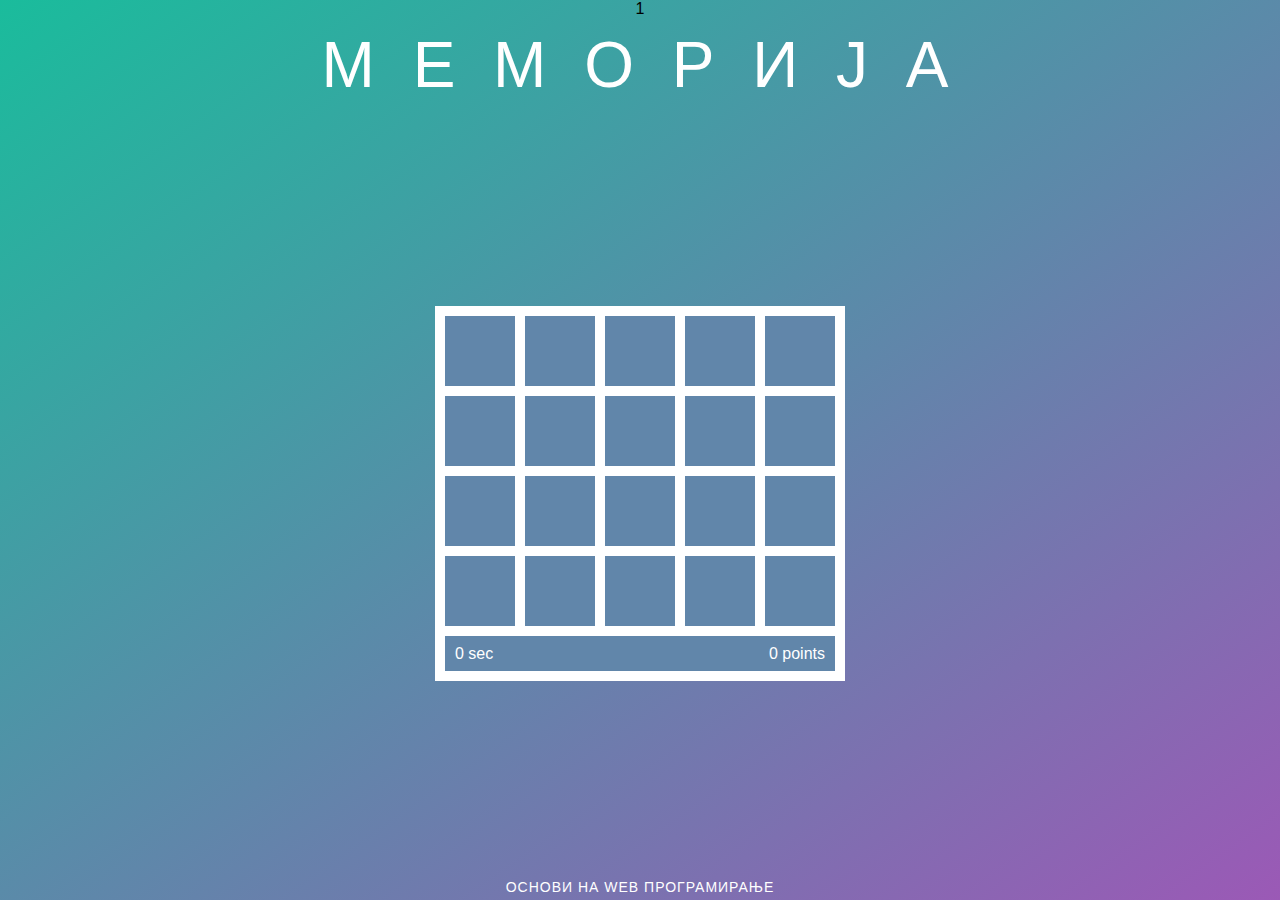
<file: proektna/memory/index.html>
1<!DOCTYPE html>
<html lang="en" >
<head>
  <meta charset="UTF-8">
  <title>Memory Game</title>
  <link rel="stylesheet" href="style.css">
</head>
<body>
<header>
  <h1>М Е М О Р И Ј А</h1>
</header>

<section id = "main_section" class="main">
  <div id = "box1" class="box play"></div>
  <div id = "box2" class="box play"></div>
  <div id = "box3" class="box play"></div>
  <div id = "box4" class="box play"></div>
  <div id = "box5" class="box play"></div>
  <div id = "box6" class="box play"></div>
  <div id = "box7" class="box play"></div>
  <div id = "box8" class="box play"></div>
  <div id = "box9" class="box play"></div>
  <div id = "box10" class="box play"></div>
  <div id = "box11" class="box play"></div>
  <div id = "box12" class="box play"></div>
  <div id = "box13" class="box play"></div>
  <div id = "box14" class="box play"></div>
  <div id = "box15" class="box play"></div>
  <div id = "box16" class="box play"></div>
  <div id = "box17" class="box play"></div>
  <div id = "box18" class="box play"></div>
  <div id = "box19" class="box play"></div>
  <div id = "box20" class="box play"></div>
  
  <div id="state">
    <span id="time">0</span>
    <span id="score">0</span>
  </div>
</section>


<footer>
  <p>ОСНОВИ НА WEB ПРОГРАМИРАЊЕ</p>
</footer>

<section id="post" class="hidden">
  <div>
    <h2>Б Р А В О !</h2>
    <p id="final"></p>
    <br>
  </div>
</section>

<script src="script.js"></script>

</body>
</html>
</file>
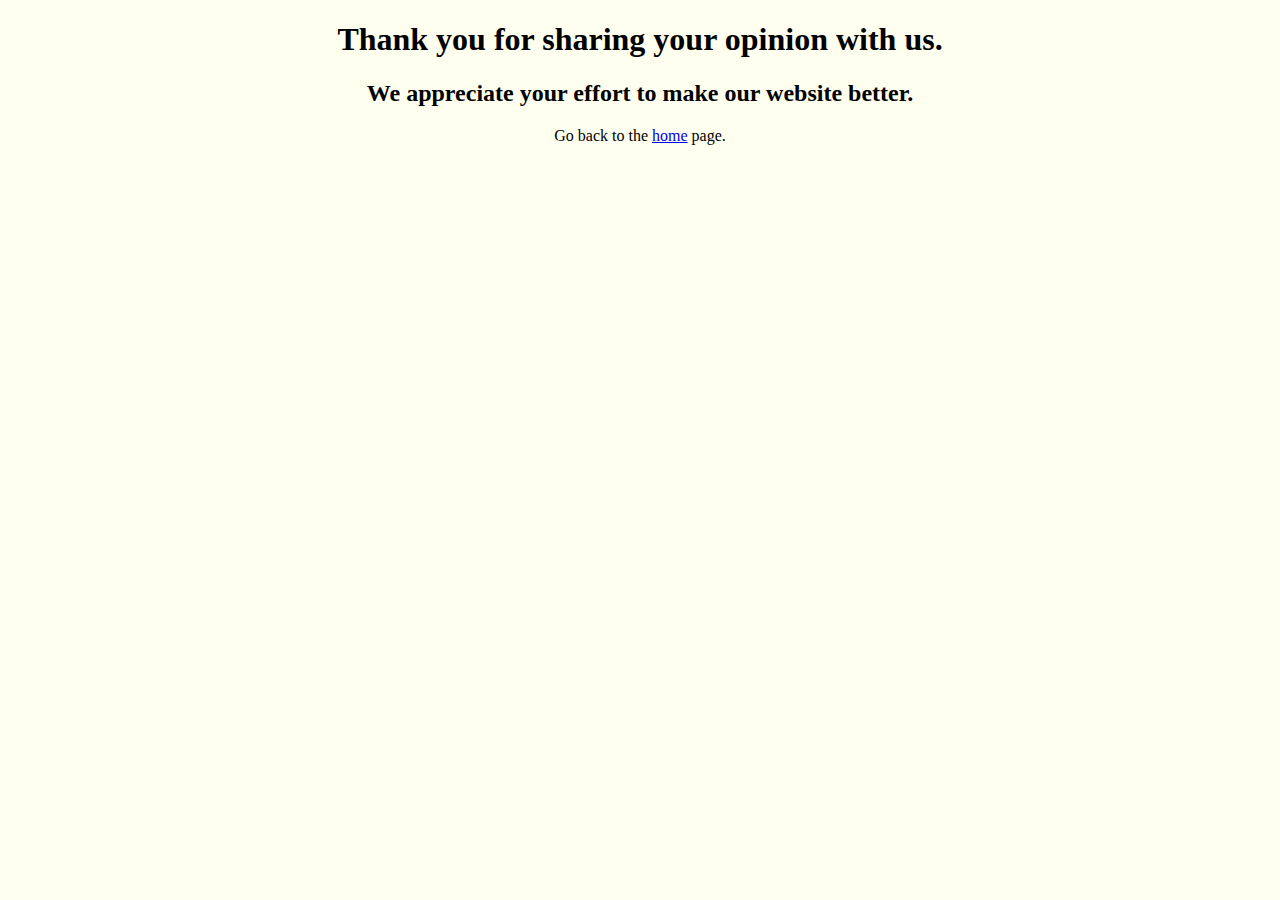
<file: impressionAccepted.html>
<!DOCTYPE html>

<html>
    <head>
        <meta charset="utf-8">
        <title>Thank you!</title>
        <link rel="stylesheet" type="text/css" href="styles.css">
    </head>

    <body>
        <div id="feedback">
            <h1>Thank you for sharing your opinion with us.</h1>
            <h2>We appreciate your effort to make our website better.</h2>
            <p>
                Go back to the 
                <a href="index.html">home</a>
                page.
            </p>
        </div>
    </body>
</html>
</file>
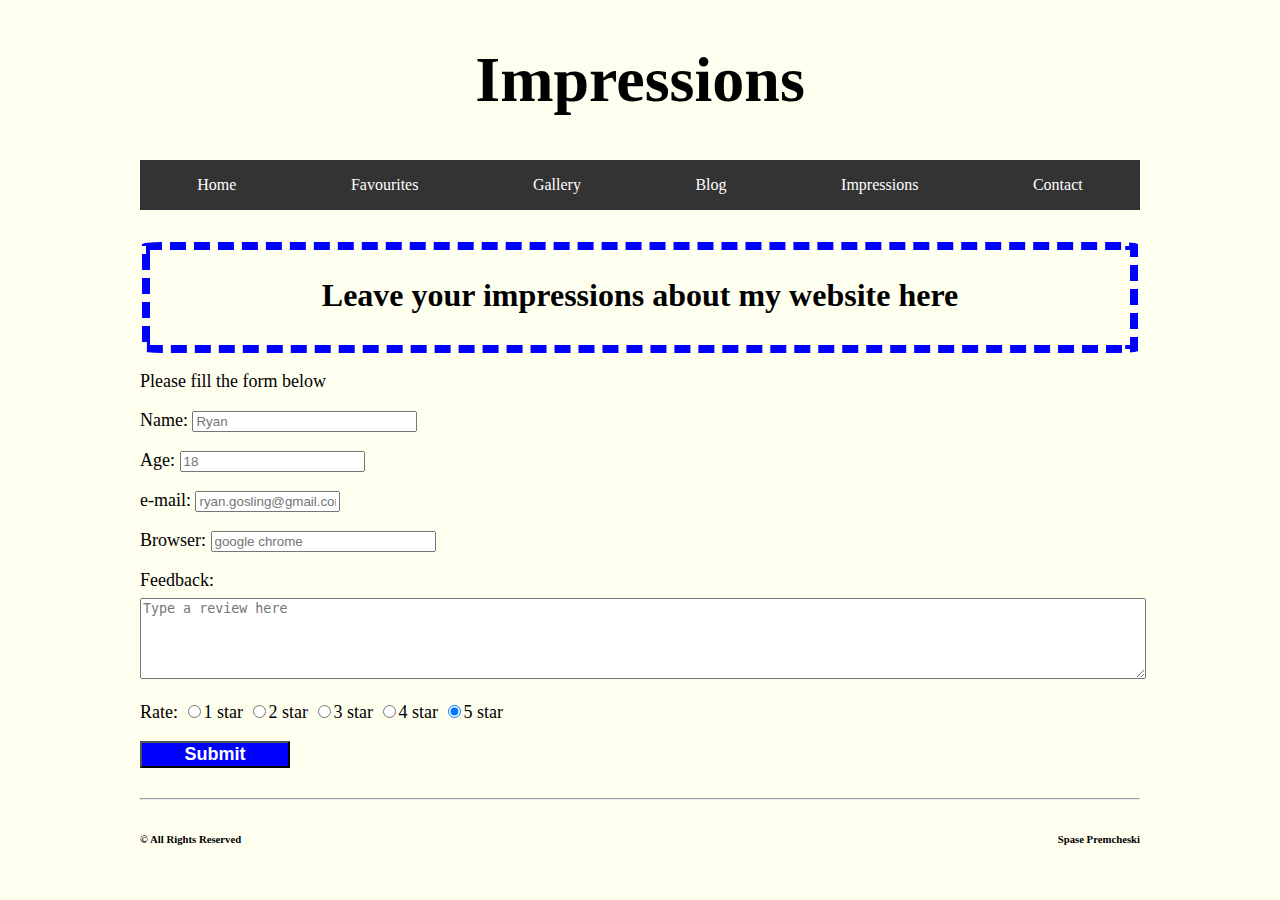
<file: impressions.html>
<!DOCTYPE html>

<html>
    <head>
        <meta charset="utf-8">
        <title>Impressions</title>
        <link rel="stylesheet" type="text/css" href="styles.css">
    </head>

    <body>
        <div id="heading">
            <h1>Impressions</h1>
        </div>
        <div id="menu">
            <ul>
                <li>
                    <a href="index.html">Home</a>
                </li>
                <li>
                    <a href="favourites.html">Favourites</a>
                </li>
                <li>
                    <a href="gallery.html">Gallery</a>
                </li>
                <li>
                    <a href="blog.html">Blog</a>
                </li>
                <li>
                    <a href="impressions.html">Impressions</a>
                </li>
                <li>
                    <a href="contact.html">Contact</a>
                </li>
            </ul>
        </div>

        <div id="starfield">
            <fieldset>
                <h1>
                    Leave your impressions about my website here
                </h1>
            </fieldset>
        </div>

        <div id="anketa">
            <p>Please fill the form below</p>
            <form method="post" action="impressionAccepted.html">
                <p>
                    <label>Name: </label>
                    <input name="name" type="text" size="25" placeholder="Ryan">
                </p>
                <p>
                    <label>Age: </label>
                    <input name="age" type="number" size="3" placeholder="18">
                </p>
                <p>
                    <label>e-mail: </label>
                    <input name="email" type="text" size="15" placeholder="ryan.gosling@gmail.com">
                </p>
                <p>
                    <label>Browser: </label>
                    <input name="browser" type="text" size="25" placeholder="google chrome">
                </p>
                <p id="box">
                    <label>Feedback:</label>
                    <br>
                    <textarea name="feedback" rows="5" cols="100" autocapitalize="sentences" placeholder="Type a review here"></textarea>
                </p>
                <p>
                    Rate: 
                    <label>
                        <input name="rate" type="radio" value="1">1 star
                    </label>
                    <label>
                        <input name="rate" type="radio" value="2">2 star
                    </label>
                    <label>
                        <input name="rate" type="radio" value="3">3 star
                    </label>
                    <label>
                        <input name="rate" type="radio" value="4">4 star
                    </label>
                    <label>
                        <input name="rate" type="radio" value="5" checked>5 star
                    </label>
                </p>
                <p id="submit">
                    <input type="submit" value="Submit">
                </p>
            </form>
        </div>

        <div id="footer">
            <hr>
            <h6 id="footerleft">&copy All Rights Reserved</h6>
            <h6 id="footerright">Spase Premcheski</h6>
        </div>
    </body>
</html>
</file>
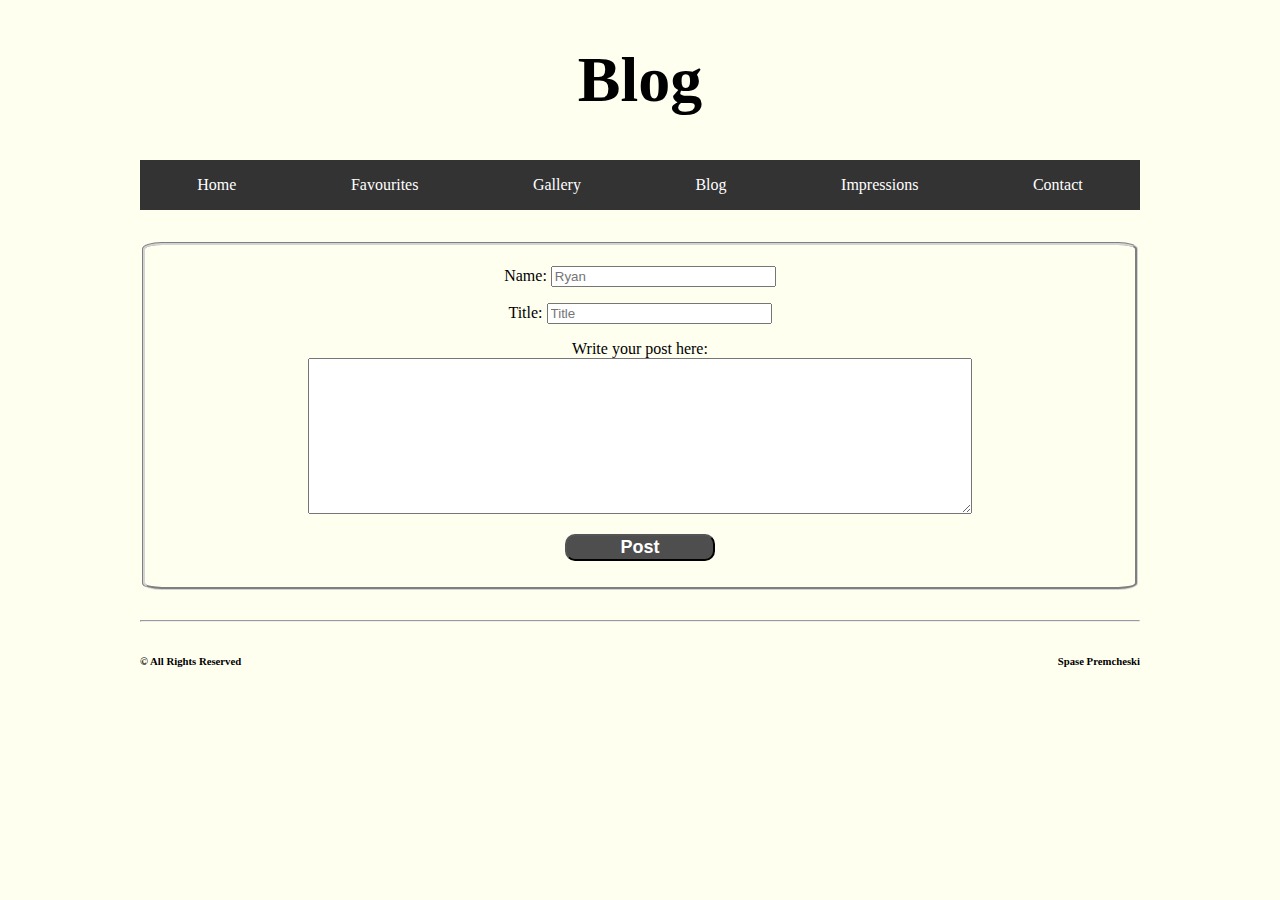
<file: proektna/blog.html>
<!DOCTYPE html>

<html>
    <head>
        <meta charset="utf-8">
        <title>Blog</title>
        <link rel="stylesheet" type="text/css" href="styles.css">
        <script src="blog.js"></script>
    </head>

    <body>
        <div id="heading">
            <h1>Blog</h1>
        </div>
        <div id="menu">
            <ul>
                <li>
                    <a href="index.html">Home</a>
                </li>
                <li>
                    <a href="favourites.html">Favourites</a>
                </li>
                <li>
                    <a href="gallery.html">Gallery</a>
                </li>
                <li>
                    <a href="blog.html">Blog</a>
                </li>
                <li>
                    <a href="impressions.html">Impressions</a>
                </li>
                <li>
                    <a href="contact.html">Contact</a>
                </li>
            </ul>
        </div>

        <div id="uploadblog">
            <fieldset>
                    <p>
                        <label>Name:</label>
                        <input id="name1" name="name" type="text" size="25" placeholder="Ryan">
                    </p>
                    <p id="naslov">
                        <label for="title">Title:</label>
                        <input id="title1" name="title" type="text" size="25" placeholder="Title">
                    </p>
                    <p id="statija">
                        <label for="myText">Write your post here:</label><br>
                        <textarea type="text" id="myText" name="mojastatija" rows="10" cols="80" autocapitalize="sentences"></textarea>
                    </p>
                    <p>
                        <input id="submit" type="submit" value="Post" onclick="postStatija()">
                    </p>
            </fieldset>
        </div>

        <div id="blog">

        </div>

        <div id="footer">
            <hr>
            <h6 id="footerleft">&copy All Rights Reserved</h6>
            <h6 id="footerright">Spase Premcheski</h6>
        </div>
    </body>
</html>
</file>
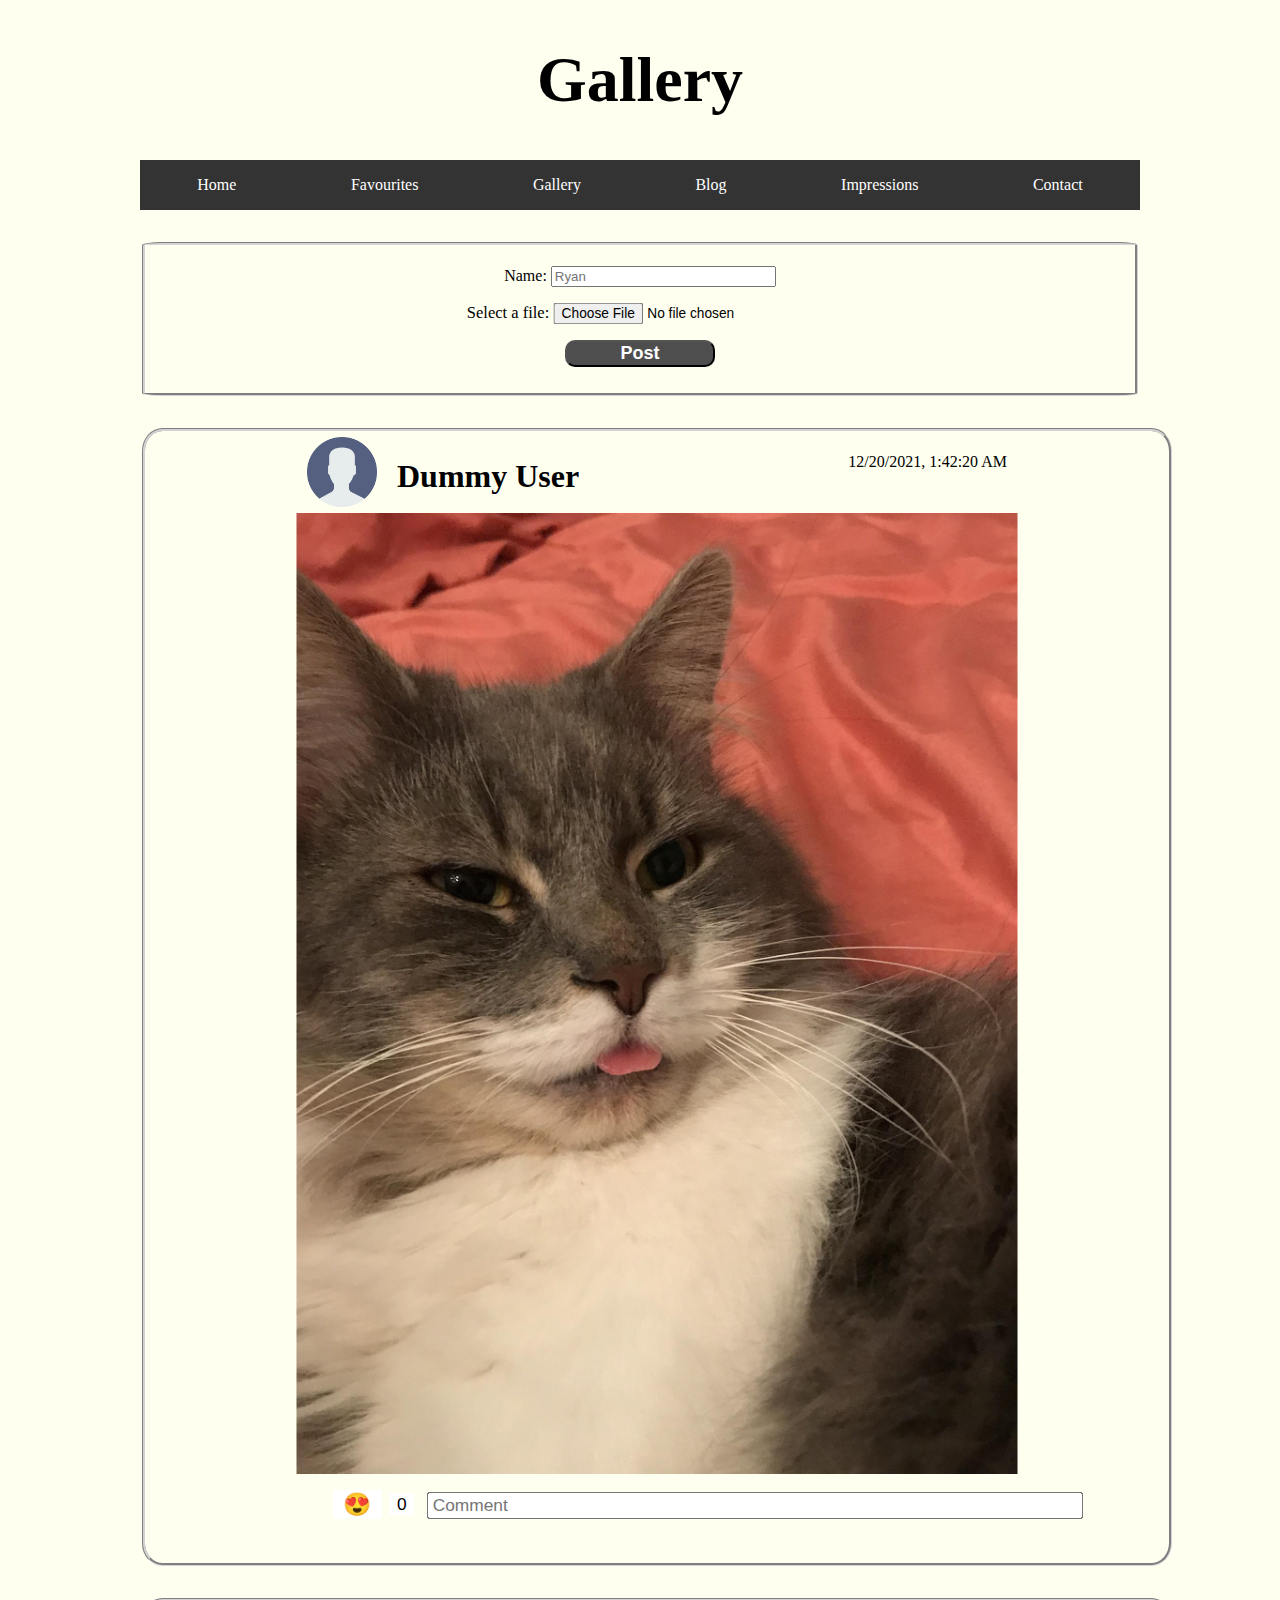
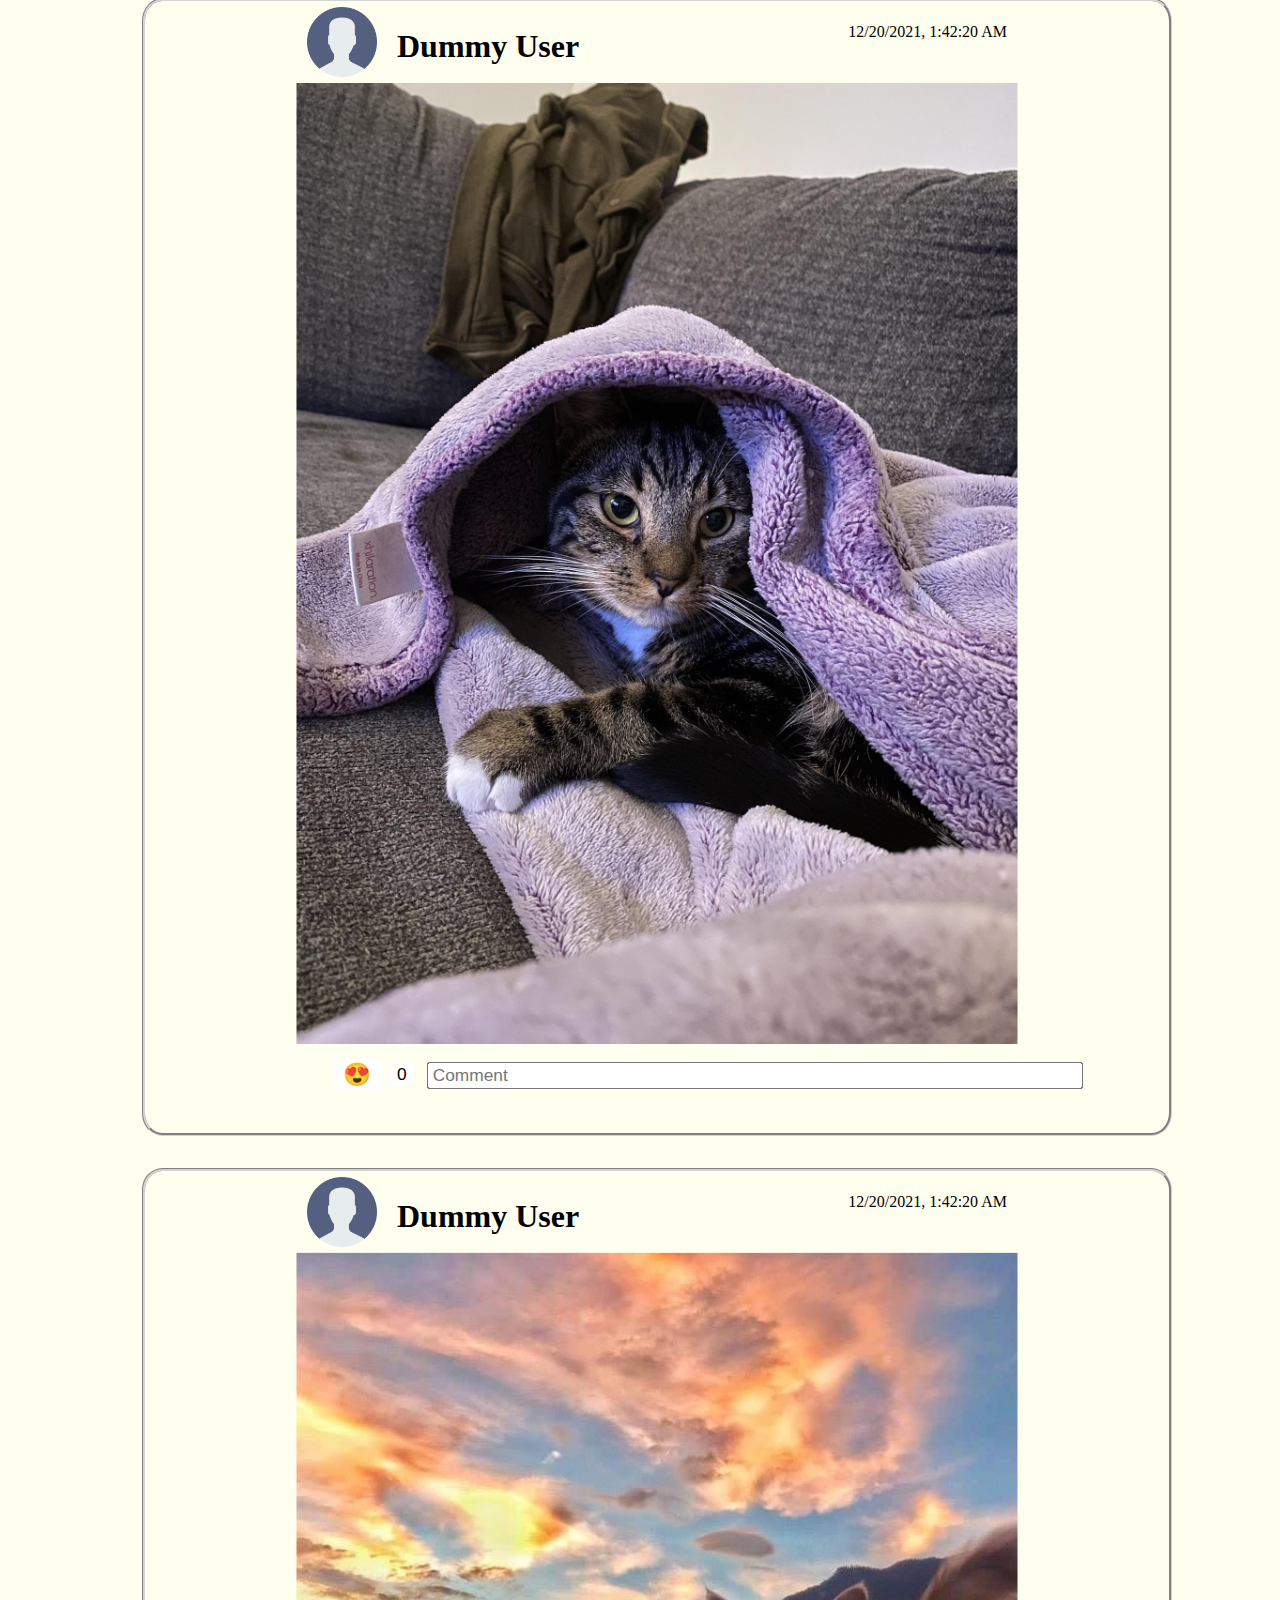
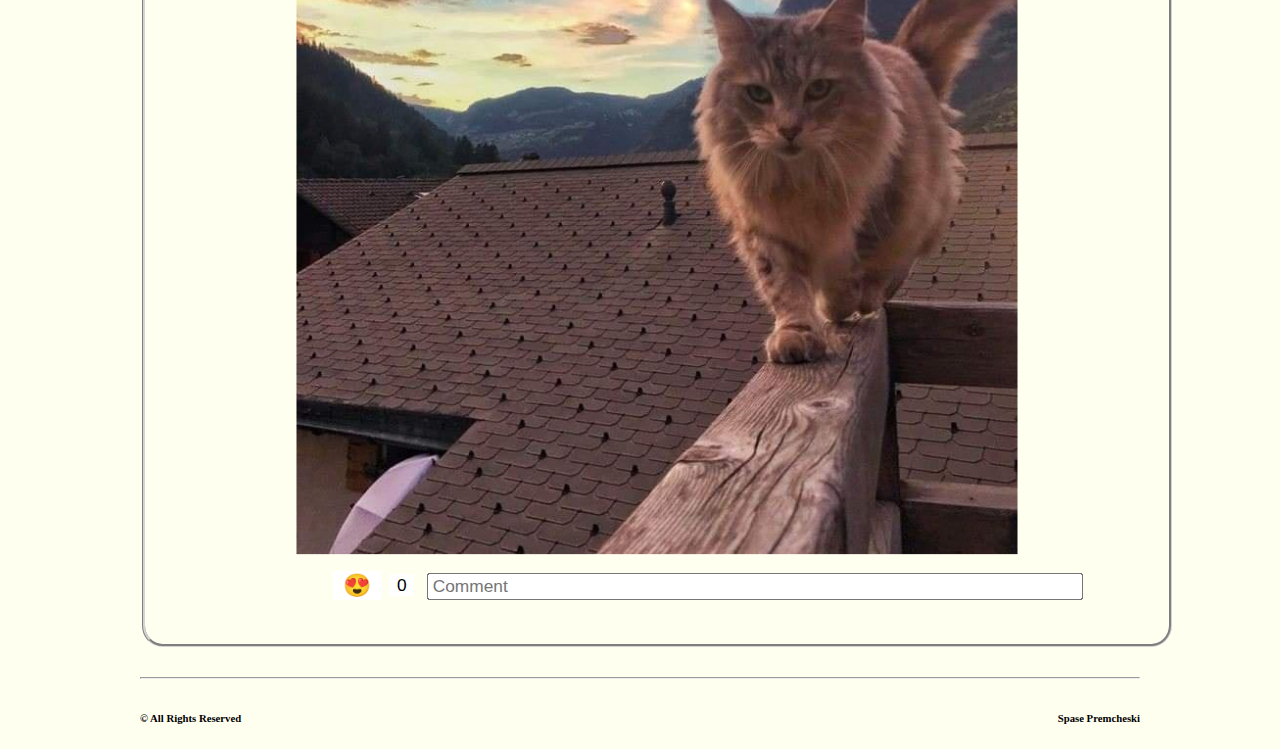
<file: proektna/gallery.html>
<!DOCTYPE html>

<html>
    <head>
        <meta charset="utf-8">
        <title>Gallery</title>
        <link rel="stylesheet" type="text/css" href="styles.css">
        <script src="gallery.js"></script>
        <script src="https://ajax.googleapis.com/ajax/libs/jquery/3.5.1/jquery.min.js"></script>
    </head>

    <body>
        <div id="heading">
            <h1>Gallery</h1>
        </div>
        <div id="menu">
            <ul>
                <li>
                    <a href="index.html">Home</a>
                </li>
                <li>
                    <a href="favourites.html">Favourites</a>
                </li>
                <li>
                    <a href="gallery.html">Gallery</a>
                </li>
                <li>
                    <a href="blog.html">Blog</a>
                </li>
                <li>
                    <a href="impressions.html">Impressions</a>
                </li>
                <li>
                    <a href="contact.html">Contact</a>
                </li>
            </ul>
        </div>

        <div id="uploadpicture">
            <fieldset>
                    <p>
                        <label>Name:</label>
                        <input id="name1" name="name" type="text" size="25" placeholder="Ryan">
                    </p>
                    <p id="slika">
                        <label for="myfile">Select a file:</label>
                        <input type="file" id="myfile" name="myfile" onchange="slika(this)">
                    </p>
                    <p>
                        <input id="submit" type="submit" value="Post" onclick="postpicture()">
                    </p>
            </fieldset>
        </div>

        <div id="gallery">
            <fieldset>
                <img id="icon" src="user.png" alt="icon" width="70em">
                <h1>Dummy User</h1>
                <p id="dateposted">12/20/2021, 1:42:20 AM</p>
                <p>
                    <img id="slika" src="image1.jpeg" alt="image1.jpeg" width="70%" ondblclick="likedimg(this)">
                </p>
                
                <div id="like_comment">
                    <ul id="lc">
                        <li>
                            <input id="smiley" type="button" onclick="likeds(this)" value="&#128525;">
                        </li>
                        <li>
                            <input id="like" type="button" onclick="liked(this)" value="0">
                        </li>
                        <li>
                            <input name="comment" type="text" placeholder="Comment" size="60%" onchange="input(this)">
                        </li>
                    </ul>
                    <!-- <input id="like" type="button" style="margin-right: 1%" onclick="liked(this)" value="0">
                    <input name="comment" type="text" placeholder="Comment" size="60%" onchange="input(this)"> -->
                    <!-- <input type="submit" value="post"> -->
                </div>
            </fieldset>
            <fieldset>
                <img id="icon" src="user.png" alt="icon" width="70em">
                <h1>Dummy User</h1>
                <p id="dateposted">12/20/2021, 1:42:20 AM</p>
                <p>
                    <img id="slika" src="image2.jpeg" alt="image2.jpeg" width="70%" ondblclick="likedimg(this)">
                </p>
                
                <div id="like_comment">
                    <ul id="lc">
                        <li>
                            <input id="smiley" type="button" onclick="likeds(this)" value="&#128525;">
                        </li>
                        <li>
                            <input id="like" type="button" onclick="liked(this)" value="0">
                        </li>
                        <li>
                            <input name="comment" type="text" placeholder="Comment" size="60%" onchange="input(this)">
                        </li>
                    </ul>
                    <!-- <input id="like" type="button" style="margin-right: 1%" onclick="liked(this)" value="0">
                    <input name="comment" type="text" placeholder="Comment" size="60%" onchange="input(this)"> -->
                    <!-- <input type="submit" value="post"> -->
                </div>
            </fieldset>
            <fieldset>
                <img id="icon" src="user.png" alt="icon" width="70em">
                <h1>Dummy User</h1>
                <p id="dateposted">12/20/2021, 1:42:20 AM</p>
                <p>
                    <img id="slika" src="image3.jpeg" alt="image3.jpeg" width="70%" ondblclick="likedimg(this)">
                </p>
                
                <div id="like_comment">
                    <ul id="lc">
                        <li>
                            <input id="smiley" type="button" onclick="likeds(this)" value="&#128525;">
                        </li>
                        <li>
                            <input id="like" type="button" onclick="liked(this)" value="0">
                        </li>
                        <li>
                            <input name="comment" type="text" placeholder="Comment" size="60%" onchange="input(this)">
                        </li>
                    </ul>
                    <!-- <input id="like" type="button" style="margin-right: 1%" onclick="liked(this)" value="0">
                    <input name="comment" type="text" placeholder="Comment" size="60%" onchange="input(this)"> -->
                    <!-- <input type="submit" value="post"> -->
                </div>
            </fieldset>
            
        </div>

        <div id="footer">
            <hr>
            <h6 id="footerleft">&copy All Rights Reserved</h6>
            <h6 id="footerright">Spase Premcheski</h6>
        </div>
    </body>
</html>
</file>
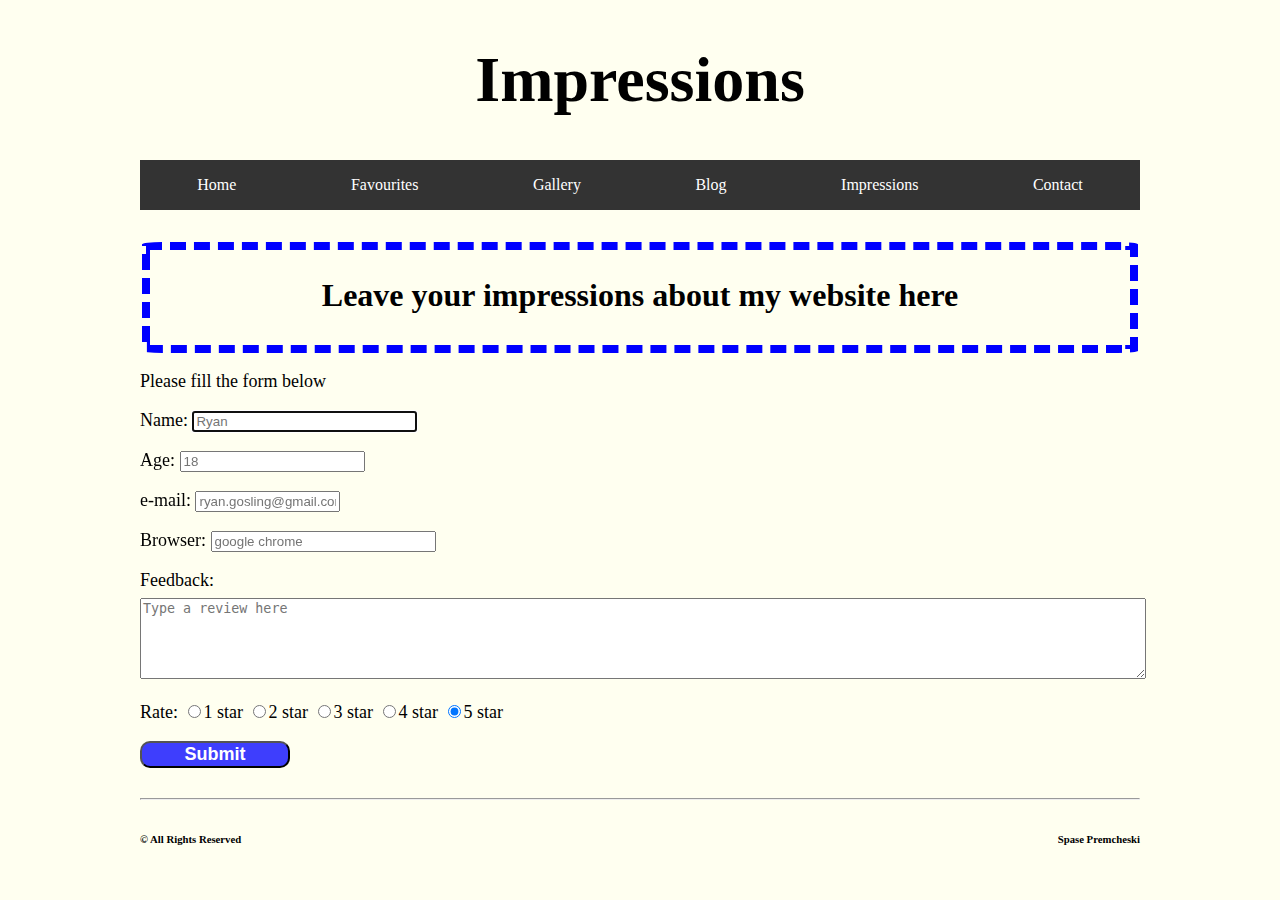
<file: proektna/impressions.html>
<!DOCTYPE html>

<html>
    <head>
        <meta charset="utf-8">
        <title>Impressions</title>
        <link rel="stylesheet" type="text/css" href="styles.css">
        <script src="impressions.js"></script>
    </head>

    <body>
        <div id="heading">
            <h1>Impressions</h1>
        </div>
        <div id="menu">
            <ul>
                <li>
                    <a href="index.html">Home</a>
                </li>
                <li>
                    <a href="favourites.html">Favourites</a>
                </li>
                <li>
                    <a href="gallery.html">Gallery</a>
                </li>
                <li>
                    <a href="blog.html">Blog</a>
                </li>
                <li>
                    <a href="impressions.html">Impressions</a>
                </li>
                <li>
                    <a href="contact.html">Contact</a>
                </li>
            </ul>
        </div>

        <div id="starfield">
            <fieldset>
                <h1>
                    Leave your impressions about my website here
                </h1>
            </fieldset>
        </div>

        <div id="anketa">
            <p>Please fill the form below</p>
            <form method="post" action="#">
                <p>
                    <label>Name: </label>
                    <input id="focus" name="name" type="text" size="25" placeholder="Ryan">
                </p>
                <p>
                    <label>Age: </label>
                    <input name="age" type="number" size="3" placeholder="18">
                </p>
                <p>
                    <label>e-mail: </label>
                    <input name="email" type="text" size="15" placeholder="ryan.gosling@gmail.com">
                </p>
                <p>
                    <label>Browser: </label>
                    <input name="browser" type="text" size="25" placeholder="google chrome">
                </p>
                <p id="box">
                    <label>Feedback:</label>
                    <br>
                    <textarea name="feedback" rows="5" cols="100" autocapitalize="sentences" placeholder="Type a review here"></textarea>
                </p>
                <p>
                    Rate: 
                    <label>
                        <input name="rate" type="radio" value="1">1 star
                    </label>
                    <label>
                        <input name="rate" type="radio" value="2">2 star
                    </label>
                    <label>
                        <input name="rate" type="radio" value="3">3 star
                    </label>
                    <label>
                        <input name="rate" type="radio" value="4">4 star
                    </label>
                    <label>
                        <input name="rate" type="radio" value="5" checked>5 star
                    </label>
                </p>
                <p id="kopche">
                    <input id="submit" type="submit" value="Submit">
                </p>
            </form>
        </div>

        <div id="footer">
            <hr>
            <h6 id="footerleft">&copy All Rights Reserved</h6>
            <h6 id="footerright">Spase Premcheski</h6>
        </div>
    </body>
</html>
</file>
<file: proektna/memory/style.css>
* {
  margin: 0;
  padding: 0;
  box-sizing: border-box;
}

body {
  display: flex;
  flex-direction: column;
  justify-content: space-between;
  align-items: center;
  min-height: 100vh;
  background: #1abc9c;
  background-image: linear-gradient(to top left, #9b59b6, #1abc9c);
  font-family: arial;
  position: relative;
  text-align: center;
}

/* HEADER */
header {
  color: white;
  letter-spacing: 10px;
  font-size: 22px;
  padding: 10px 5px;
}

@media only screen and (min-width: 768px) {
  header {
    font-size: 28px;
  }
}

@media only screen and (min-width: 1024px) {
  header {
    font-size: 32px;
    padding: 10px;
  }
  
  header h1 {
    font-weight: 400;
  }
}

/* main SECTION */
.main {
  background: white;
  width: 250px;
  height: 345px;
/*   box-shadow: 3px 3px 3px 1px rgba(0,0,0,0.4); */
  margin: auto;
  -webkit-user-select: none;
     -moz-user-select: none;
      -ms-user-select: none;
          user-select: none;
}

@media only screen and (min-width: 768px) {
  .main {
    width: 310px;
    height: 285px;
  }
}

@media only screen and (min-width: 1024px) {
  .main {
    width: 410px;
    height: 375px;
  }
}

.box {
  background: #6186aa;
  width: 50px;
  height: 50px;
  float: left;
  margin: 10px 0 0 10px;
}

@media only screen and (min-width: 1024px) {
  .box {
    width: 70px;
    height: 70px;
  }
}

.box.play:hover {
  opacity: 0.7;
  cursor: pointer;
}

.box img {
  width: 100%;
  display: block;
  border: solid 1px transparent;
}

.box .outlined {
  border: solid 1px #34495e;
  background: #1abc9c;
  opacity: 0.7;
}

/* STATUS bar */
#state {
  background: #6186aa;
/*   background-image: linear-gradient(to top left, #9b59b6, #1abc9c); */
  background-size: 250%;
  width: 230px;
  line-height: 25px;
  float: left;
  margin: 10px 0 0 10px;
  padding: 0 10px;
  color: white;
  font-size: 16px;
}

@media only screen and (min-width: 768px) {
  #state {
    width: 290px;
  }
}

@media only screen and (min-width: 1024px) {
  #state {
    width: 390px;
    line-height: 35px;
  }
}

#time {
  float: left;
}

#time::after {
  content: " sec";
}

#score {
  float: right;
}

#score::after {
  content: " points";
}

/* FOOTER */
footer p {
  color: white;
  padding: 5px;
  font-size: 14px;
  letter-spacing: 1px;
}

.hidden {
  display: none !important;
}

.show {
  display: block;
}
</file>
<file: styles.css>
body {
    font-family: 'Times New Roman', Times, serif;
    background-color: ivory;
}

.tnrfont {
    font-family: 'Times New Roman', Times, serif;
}

#heading {
    font-size: xx-large; 
    text-align: center;
}

#name {
    font-size: x-large; 
    font-weight: bold;
    margin-left: 20px;
}

div {
    position: relative; 
    margin: auto;
    width: 1000px;
}

#menu ul {
    list-style-type: none;
    margin: 0;
    padding: 0;
    overflow: hidden;
    background-color: #333333; 
    display: flex;
    justify-content: space-around;
}
  
#menu ul li {
    float: left;
    /*width: 166.6px;*/
}
  
#menu ul li a {
    display: block;
    color: white;
    text-align: center;
    padding: 16px;
    text-decoration: none;
}
  
#menu ul li a:hover {
    background-color: black;
}

#info ul li {
    list-style: square;
}

#profileimg {
    float: left;
    margin-left: 20px;
    margin-right: 20px;
}

#image fieldset {
    margin-top: 2em;
    border-radius: 2%;
    border-color: lightgray;
    border-width: 0.2em;
}

#music h1 {
    margin-left: 30px;
    margin-bottom: 0px;
}

#music ul {
    width: 1000px;
    list-style-type: none;
    margin: 0;
    padding: 0;
    overflow: hidden;
}

#music ul li {
    margin: 25px;
    float: left;
}

#shows h1 {
    margin-left: 30px;
}

#shows ul {
    list-style-type: none;
    margin: 0;
    padding: 0;
    overflow: hidden;
}

#shows ul li {
    float: left;
    margin: 25px;
}

#shows ul li a img:hover {
    position: relative;
    transform: scale(1.1, 1.1);
}

#starfield fieldset {
    text-align: center;
    margin-top: 2em;
    border-radius: 2%;
    border-color: blue;
    border-width: 0.5em;
    border-style: dashed;
}

#footer hr {
    margin-top: 30px;
}

#footerleft {
    float: left;
}

#footerright {
    float: right;
}

#feedback {
    text-align: center;
}

#box textarea {
    width: 1000px;
    margin-top: 0.5em;
}

#anketa {
    font-size: large;
}

#submit input {
    color: white;
    background-color: blue;
    font-size: large;
    font-weight: bold;
    width: 150px;
}

#contact {
    text-align: center;
}

#contact ul {
    list-style-type: none;
    margin-left: -30px;
}

#contact ul li a{
    text-decoration: none;
    font-size: larger;
    color: blue;
}

#contact ul li a:hover {
    text-decoration: underline;
    color: rgb(0, 162, 255);
}
</file>
<file: proektna/styles.css>
/* every page */

body {
    font-family: 'Times New Roman', Times, serif;
    background-color: ivory;
}

#heading {
    font-size: xx-large; 
    text-align: center;
}

div {
    position: relative; 
    margin: auto;
    width: 1000px;
}

#menu ul {
    list-style-type: none;
    margin: 0;
    padding: 0;
    overflow: hidden;
    background-color: #333333; 
    display: flex;
    justify-content: space-around;
}
  
#menu ul li {
    float: left;
    /*width: 166.6px;*/
}
  
#menu ul li a {
    display: block;
    color: white;
    text-align: center;
    padding: 16px;
    text-decoration: none;
}
  
#menu ul li a:hover {
    background-color: black;
}

#footer hr {
    margin-top: 30px;
}

#footerleft {
    float: left;
}

#footerright {
    float: right;
}


/* home */

#profileimg {
    float: left;
    margin-left: 20px;
    margin-right: 20px;
}

#name {
    font-size: x-large; 
    font-weight: bold;
    margin-left: 20px;
}

#image fieldset {
    margin-top: 2em;
    margin-bottom: 1.5em;
    border-radius: 2%;
    border-color: lightgray;
    border-width: 0.2em;
}

#info input {
    margin-top: 1em;
    font-size: larger;
    font-weight: bold;
    padding: 0;
    border: none;
    background: none;
}

#info input:hover {
    position: relative;
    transform: scale(1.1, 1.1);
}

#info ul li {
    list-style: square;
}

.tnrfont {
    font-family: 'Times New Roman', Times, serif;
}


/* favourites */

#games h1 {
    margin-left: 30px;
}

#games ul {
    list-style-type: none;
    margin: 0;
    padding: 0;
    overflow: hidden;
}

#games ul li {
    float: left;
    margin: 25px;
}

#games ul li img:hover {
    position: relative;
    transform: scale(1.1, 1.1);
}

#music h1 {
    margin-left: 30px;
    margin-bottom: 0px;
}

#music ul {
    width: 1000px;
    list-style-type: none;
    margin: 0;
    padding: 0;
    overflow: hidden;
}

#music ul li {
    margin: 25px;
    float: left;
}

#shows h1 {
    margin-left: 30px;
}

#shows ul {
    list-style-type: none;
    margin: 0;
    padding: 0;
    overflow: hidden;
}

#shows ul li {
    float: left;
    margin: 25px;
}

#shows ul li a img:hover {
    position: relative;
    transform: scale(1.1, 1.1);
}


/* gallery */

#uploadpicture fieldset {
    text-align: center;
    margin-top: 2em;
    border-radius: 2%;
    border-color: lightgray;
    border-width: 0.2em;
}

#uploadpicture #submit {
    color: white;
    background-color: rgb(78, 78, 78);
    font-size: large;
    font-weight: bold;
    border-top-left-radius: 10px;
    border-top-right-radius: 10px;
    border-bottom-left-radius: 10px;
    border-bottom-right-radius: 10px;
    width: 150px;
}

#uploadpicture #submit:hover {
    background-color: #333333;
}

#gallery fieldset {
    text-align: center;
    margin-top: 2em;
    border-radius: 2%;
    border-color: lightgray;
    border-width: 0.2em;
}

#gallery fieldset h1{
    /* text-align: start; */
    margin-left: 2%;
    float: left;
}

#slika{
    margin-top: 1%;
    margin-bottom: 1%;
    margin-left: 10%;
    margin-right: 10%;
    transform: scale(1.03);
}

#dateposted{
    float: right;
    margin-right: 15%;
}

#icon{
    float: left;
    margin-left: 15%;
}

#like_comment{
    /* transform: scale(1.3); */
    margin-bottom: 2em;
}

#lc #like{
    background-color: white;
    border: 0;
}

#smiley{
    transform: scale(1.3);
    background-color: white;
    border: 0;
}

#lc {
    transform: scale(1.3);
    list-style-type: none;
    margin: 0;
    margin-right: 25%;
    margin-left: 25%;
    margin-bottom: 0;
    padding: 0;
    overflow: visible;
    display: flex;
    justify-content: space-around;
}
  
#lc li {
    float: left;
    display: block;
    color: white;
    text-align: center;
    padding: 5px;
    text-decoration: none;
}

#comment{
    /* transform: scale(0.8); */
    text-align: left;
    margin-left: 16%;
}
/* 
#heart{
    margin-left: 15%;
}

.heart-shape{
    position: relative;
    width: 20px;
    height: 20px;
    -webkit-transform: rotate(45deg);
    -moz-transform: rotate(45deg);
    -ms-transform: rotate(45deg);
    -o-transform: rotate(45deg);
    transform: rotate(45deg);
    background-color: rgba(250,184,66, 1);
  }
  .heart-shape:before,
  .heart-shape:after{
    position: absolute;
    width: 20px;
    height: 20px;
    content: '';
    -webkit-border-radius: 50%;
    -moz-border-radius: 50%;
    -o-border-radius: 50%;
    border-radius: 50%;
    background-color: rgba(250,184,66, 1);
  }
  .heart-shape:before{
    bottom: 0px;
    left: -10px;
  }
  .heart-shape:after{
    top: -10px;
    right: 0px;
  }
 */


/* blog */
#uploadblog fieldset {
    text-align: center;
    margin-top: 2em;
    border-radius: 2%;
    border-color: lightgray;
    border-width: 0.2em;
}

#uploadblog #submit {
    color: white;
    background-color: rgb(78, 78, 78);
    font-size: large;
    font-weight: bold;
    border-top-left-radius: 10px;
    border-top-right-radius: 10px;
    border-bottom-left-radius: 10px;
    border-bottom-right-radius: 10px;
    width: 150px;
}

#uploadblog #submit:hover {
    background-color: #333333;
}

#blog fieldset {
    text-align: center;
    margin-top: 2em;
    border-radius: 2%;
    border-color: lightgray;
    border-width: 0.2em;
}

#blog fieldset h1{
    /* text-align: start; */
    margin-left: 2%;
    float: left;
}

h2{
    text-align: left;
    margin-top: 10%;
    margin-left: 15%;
    margin-right: 15%;
    /* margin-bottom: 5%; */
}

#post{
    text-align: justify;
    /* margin-top: 10%; */
    margin-left: 15%;
    margin-right: 15%;
    margin-bottom: 5%;
}


/* impressions */

#starfield fieldset {
    text-align: center;
    margin-top: 2em;
    border-radius: 2%;
    border-color: blue;
    border-width: 0.5em;
    border-style: dashed;
}

#anketa {
    font-size: large;
}

#box textarea {
    width: 1000px;
    margin-top: 0.5em;
}

#feedback {
    text-align: center;
}

#anketa #submit {
    color: white;
    background-color: rgb(62, 62, 253);
    font-size: large;
    font-weight: bold;
    border-top-left-radius: 10px;
    border-top-right-radius: 10px;
    border-bottom-left-radius: 10px;
    border-bottom-right-radius: 10px;
    width: 150px;
}

#submit:hover {
    background-color: blue;
}


/* contact */

#contact {
    text-align: center;
}

#contact ul {
    list-style-type: none;
    margin-left: -30px;
}

#contact ul li a{
    text-decoration: none;
    font-size: larger;
    color: blue;
}

#contact ul li a:hover {
    text-decoration: underline;
    color: rgb(0, 162, 255);
}
</file>
